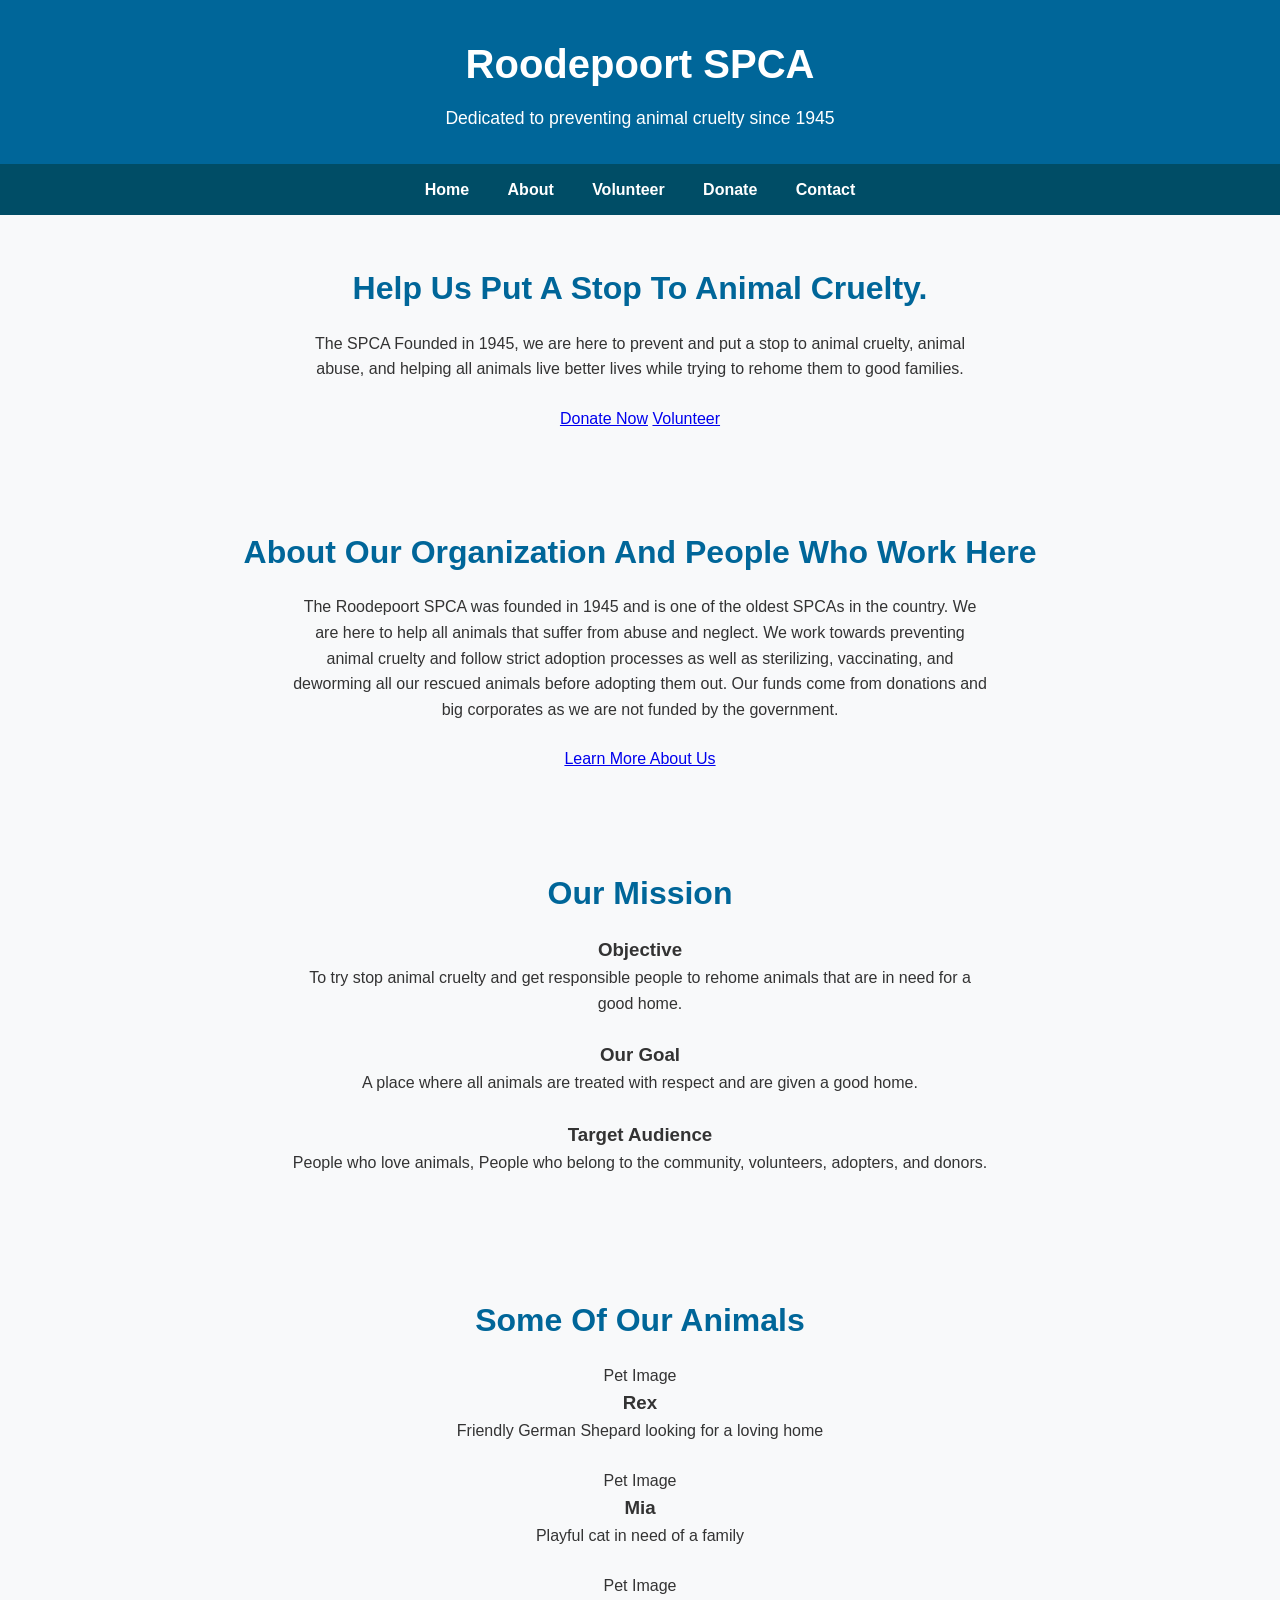
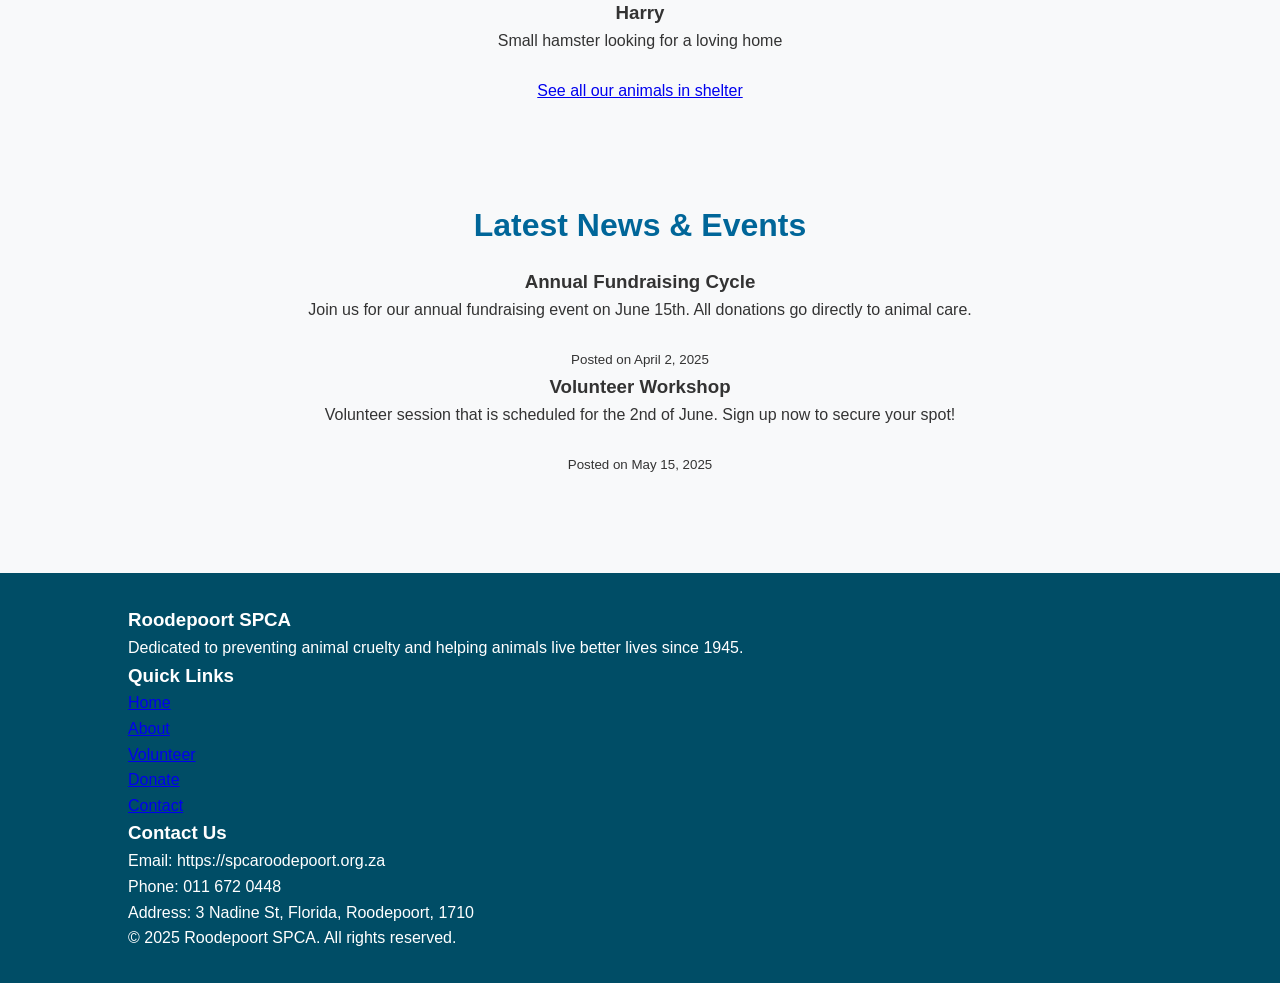
<file: about.html/index.html>
<!DOCTYPE html>
<html lang="en">
<head>
    <meta charset="UTF-8">
    <meta name="viewport" content="width=device-width, initial-scale=1.0">
    <title>Roodepoort SPCA | Home</title>
    <link rel="stylesheet" href="style.css">
</head>
<body>
    <header>
        <h1>Roodepoort SPCA</h1>
        <p>Dedicated to preventing animal cruelty since 1945</p>
    </header>
    <!-- Navigation -->
    <nav class="nav-links">
        <a href="home.html">Home</a>
        <a href="about.html">About</a>
        <a href="Volunteer.html">Volunteer</a>
        <a href="Donate.html">Donate</a>
        <a href="Contact.html">Contact</a>
    </nav>


    <section class="banner">
        <h2>Help Us Put A Stop To Animal Cruelty.</h2>
        <p>The SPCA Founded in 1945, we are here to prevent and put a stop to animal cruelty, animal abuse, and helping all animals live better lives while trying to rehome them to good families.</p>
        <div class="cta-buttons">
            <a href="donate.html" class="button donate">Donate Now</a>
            <a href="volunteer.html" class="button volunteer">Volunteer</a>
        </div>
    </section>

    <section class="about-preview">
        <h2>About Our Organization And People Who Work Here</h2>
        <p>The Roodepoort SPCA was founded in 1945 and is one of the oldest SPCAs in the country. We are here to help all animals that suffer from abuse and neglect. We work towards preventing animal cruelty and follow strict adoption processes as well as sterilizing, vaccinating, and deworming all our rescued animals before adopting them out. Our funds come from donations and big corporates as we are not funded by the government.</p>
        <a href="about.html" class="learn-more">Learn More About Us</a>
    </section>

    <section class="mission">
        <h2>Our Mission</h2>
        <div class="mission-grid">
            <div class="mission-item">
                <h3>Objective</h3>
                <p>To try stop animal cruelty and get responsible people to rehome animals that are in need for a good home.</p>
            </div>
            <div class="mission-item">
                <h3>Our Goal</h3>
                <p>A place where all animals are treated with respect and are given a good home.</p>
            </div>
            <div class="mission-item">
                <h3>Target Audience</h3>
                <p>People who love animals, People who belong to the community, volunteers, adopters, and donors.</p>
            </div>
        </div>
    </section>

    <section class="pet-gallery">
        <h2>Some Of Our Animals</h2>
        <div class="gallery-grid">
            <div class="gallery-item">
                <div class="pet-image-placeholder">Pet Image</div>
                <h3>Rex</h3>
                <p>Friendly German Shepard looking for a loving home</p>
            </div>
            <div class="gallery-item">
                <div class="pet-image-placeholder">Pet Image</div>
                <h3>Mia</h3>
                <p>Playful cat in need of a family</p>
            </div>
            <div class="gallery-item">
                <div class="pet-image-placeholder">Pet Image</div>
                <h3>Harry</h3>
                <p>Small hamster looking for a loving home</p>
            </div>
        </div>
        <div class="view-all-link">
            <a href="#">See all our animals in shelter</a>
        </div>
    </section>

    <section class="news">
        <h2>Latest News & Events</h2>
        <div class="news-list">
            <div class="news-item">
                <h3>Annual Fundraising Cycle</h3>
                <p>Join us for our annual fundraising event on June 15th. All donations go directly to animal care.</p>
                <small>Posted on April 2, 2025</small>
            </div>
            <div class="news-item">
                <h3>Volunteer Workshop</h3>
                <p>Volunteer session that is scheduled for the 2nd of June. Sign up now to secure your spot!</p>
                <small>Posted on May 15, 2025</small>
            </div>
        </div>
    </section>

    <footer>
        <div class="footer-grid">
            <div class="footer-item">
                <h3>Roodepoort SPCA</h3>
                <p>Dedicated to preventing animal cruelty and helping animals live better lives since 1945.</p>
            </div>
            <div class="footer-item">
                <h3>Quick Links</h3>
                <p><a href="home.html">Home</a></p>
                <p><a href="about.html">About</a></p>
                <p><a href="Volunteer.html">Volunteer</a></p>
                <p><a href="Donate.html">Donate</a></p>
                <p><a href="Contact.html">Contact</a></p>
            </div>
            <div class="footer-item">
                <h3>Contact Us</h3>
                <p>Email: https://spcaroodepoort.org.za</p>
                <p>Phone: 011 672 0448</p>
                <p>Address: 3 Nadine St, Florida, Roodepoort, 1710</p>
            </div>
        </div>
        <div class="footer-bottom">
            <p>&copy; 2025 Roodepoort SPCA. All rights reserved.</p>
        </div>
    </footer>
</body>
</html>
</file>
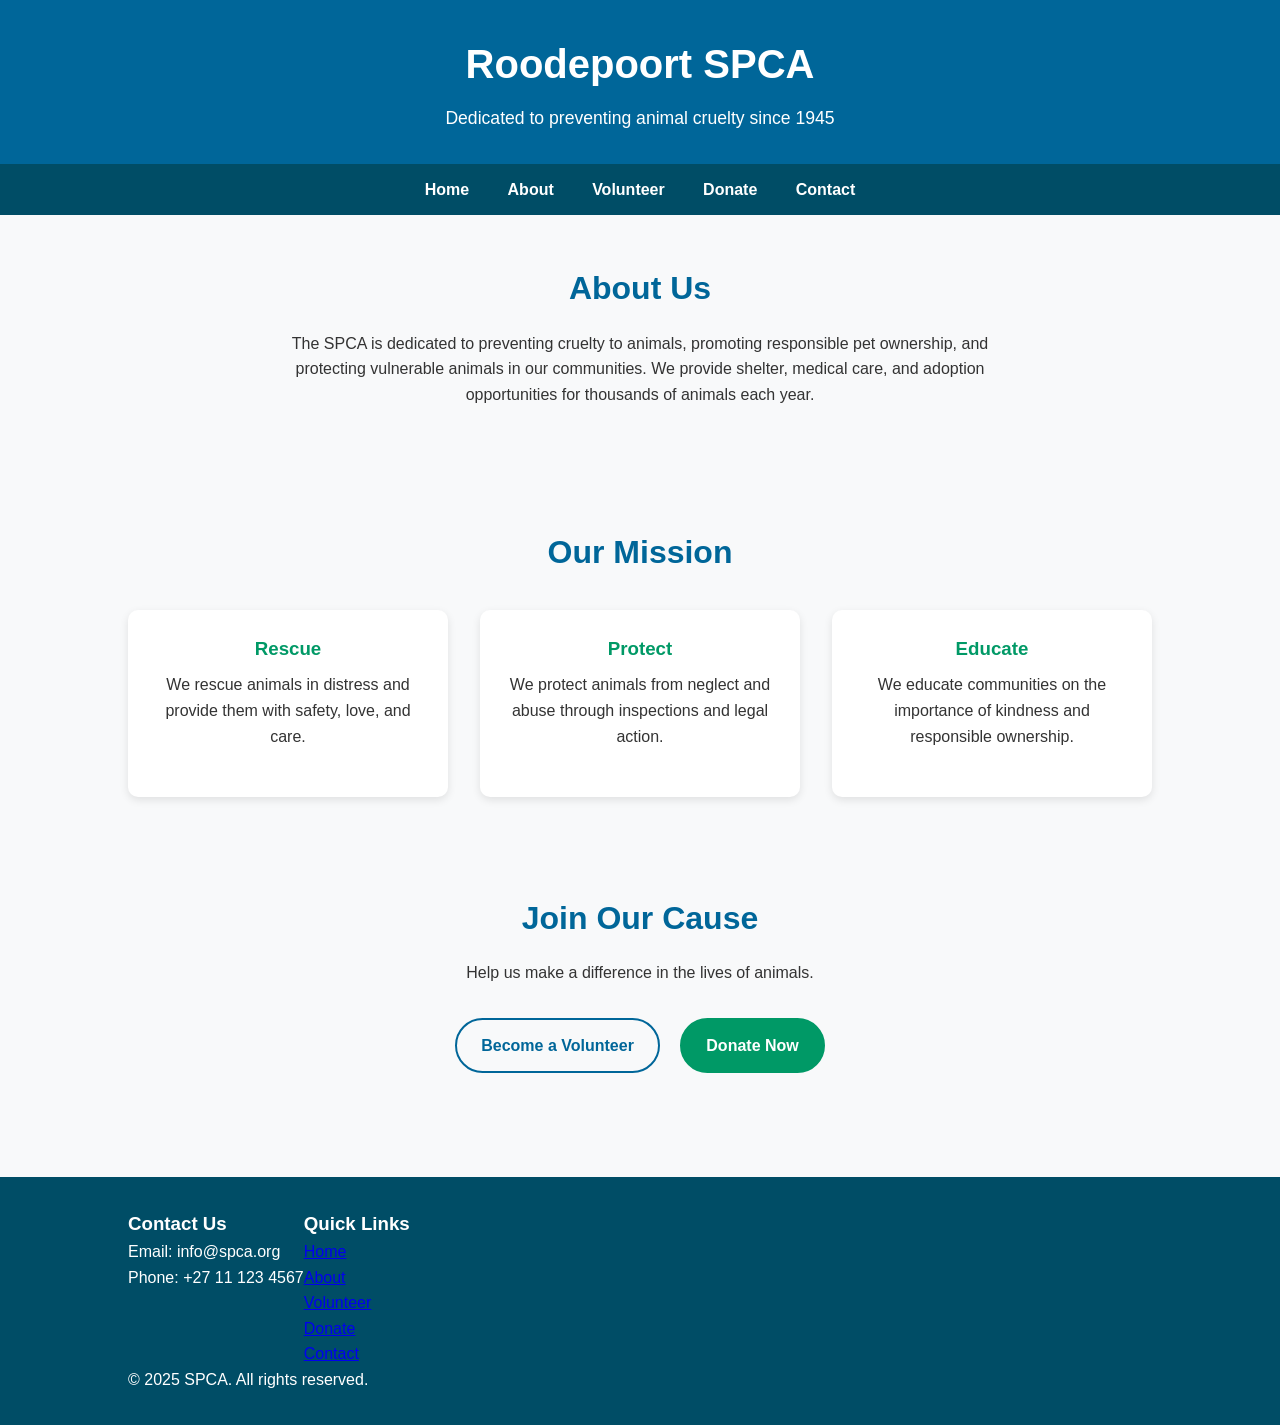
<file: about.html/about.html>
<!DOCTYPE html>
<html lang="en">
<head>
    <meta charset="UTF-8">
    <meta name="viewport" content="width=device-width, initial-scale=1.0">
    <title>About Us | SPCA</title>
    <link rel="stylesheet" href="style.css">

</head>
<body>
    <!-- Header -->
 <header>
        <h1>Roodepoort SPCA</h1>
        <p>Dedicated to preventing animal cruelty since 1945</p>
    </header>
    <!-- Navigation -->
    <nav class="nav-links">
        <a href="home.html">Home</a>
        <a href="about.html">About</a>
        <a href="Volunteer.html">Volunteer</a>
        <a href="Donate.html">Donate</a>
        <a href="Contact.html">Contact</a>
    </nav>

    <!-- About Section -->
    <section>
        <h2>About Us</h2>
        <p>
            The SPCA is dedicated to preventing cruelty to animals, promoting 
            responsible pet ownership, and protecting vulnerable animals in our communities. 
            We provide shelter, medical care, and adoption opportunities for thousands of animals each year.
        </p>
    </section>

    <!-- Mission & Values -->
    <section>
        <h2>Our Mission</h2>
        <div class="flex-container">
            <div>
                <h3>Rescue</h3>
                <p>We rescue animals in distress and provide them with safety, love, and care.</p>
            </div>
            <div>
                <h3>Protect</h3>
                <p>We protect animals from neglect and abuse through inspections and legal action.</p>
            </div>
            <div>
                <h3>Educate</h3>
                <p>We educate communities on the importance of kindness and responsible ownership.</p>
            </div>
        </div>
    </section>

    <!-- Call to Action -->
    <section>
        <h2>Join Our Cause</h2>
        <p>Help us make a difference in the lives of animals.</p>
        <div class="btn-container">
            <a href="volunteer.html" class="btn">Become a Volunteer</a>
            <a href="donate.html" class="btn primary">Donate Now</a>
        </div>
    </section>

    <!-- Footer -->
    <footer>
        <div class="footer-content">
            <div>
                <h3>Contact Us</h3>
                <p>Email: info@spca.org</p>
                <p>Phone: +27 11 123 4567</p>
            </div>
            <div class="footer-links">
                <h3>Quick Links</h3>
                <p><a href="home.html">Home</a></p>
                <p><a href="about.html">About</a></p>
                <p><a href="Volunteer.html">Volunteer</a></p>
                <p><a href="Donate.html">Donate</a></p>
                <p><a href="Contact.html">Contact</a></p>
            </div>
        </div>
        <div class="copyright">
            <p>&copy; 2025 SPCA. All rights reserved.</p>
        </div>
    </footer>
</body>
</html>
</file>
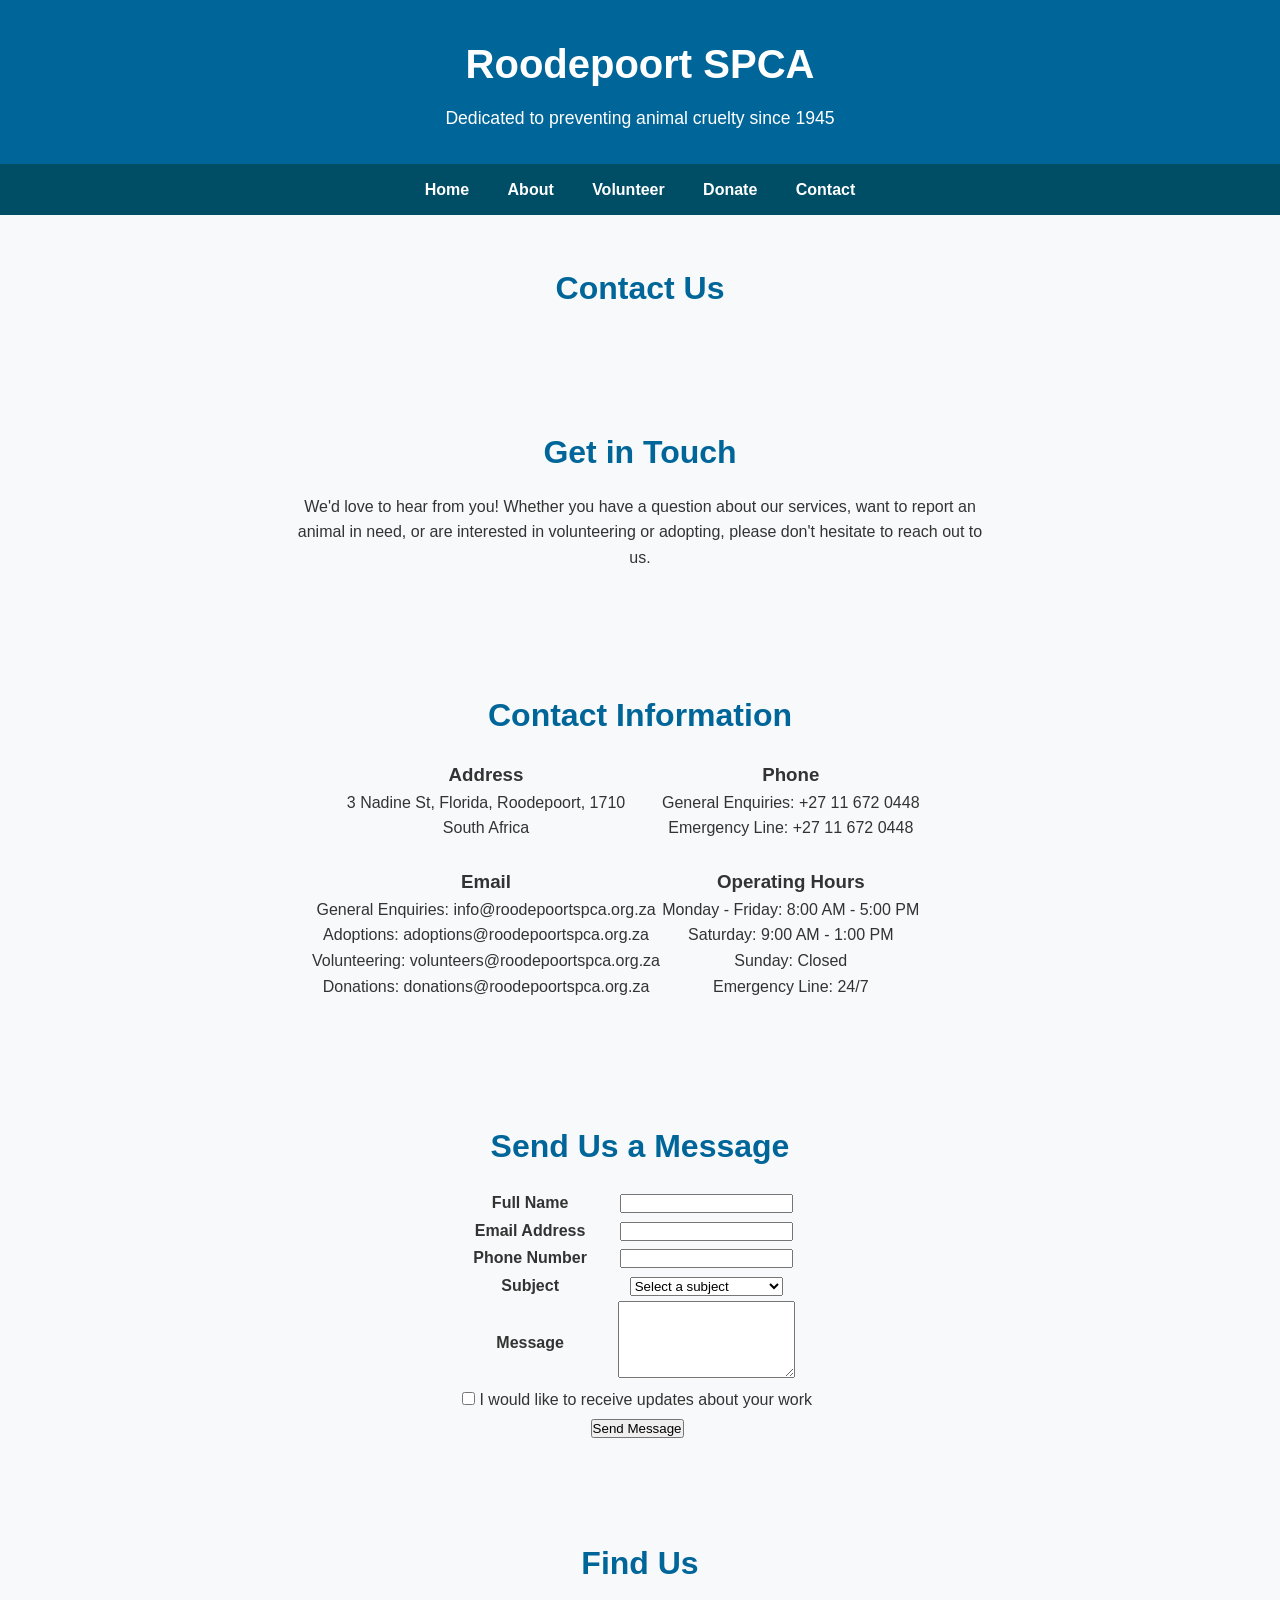
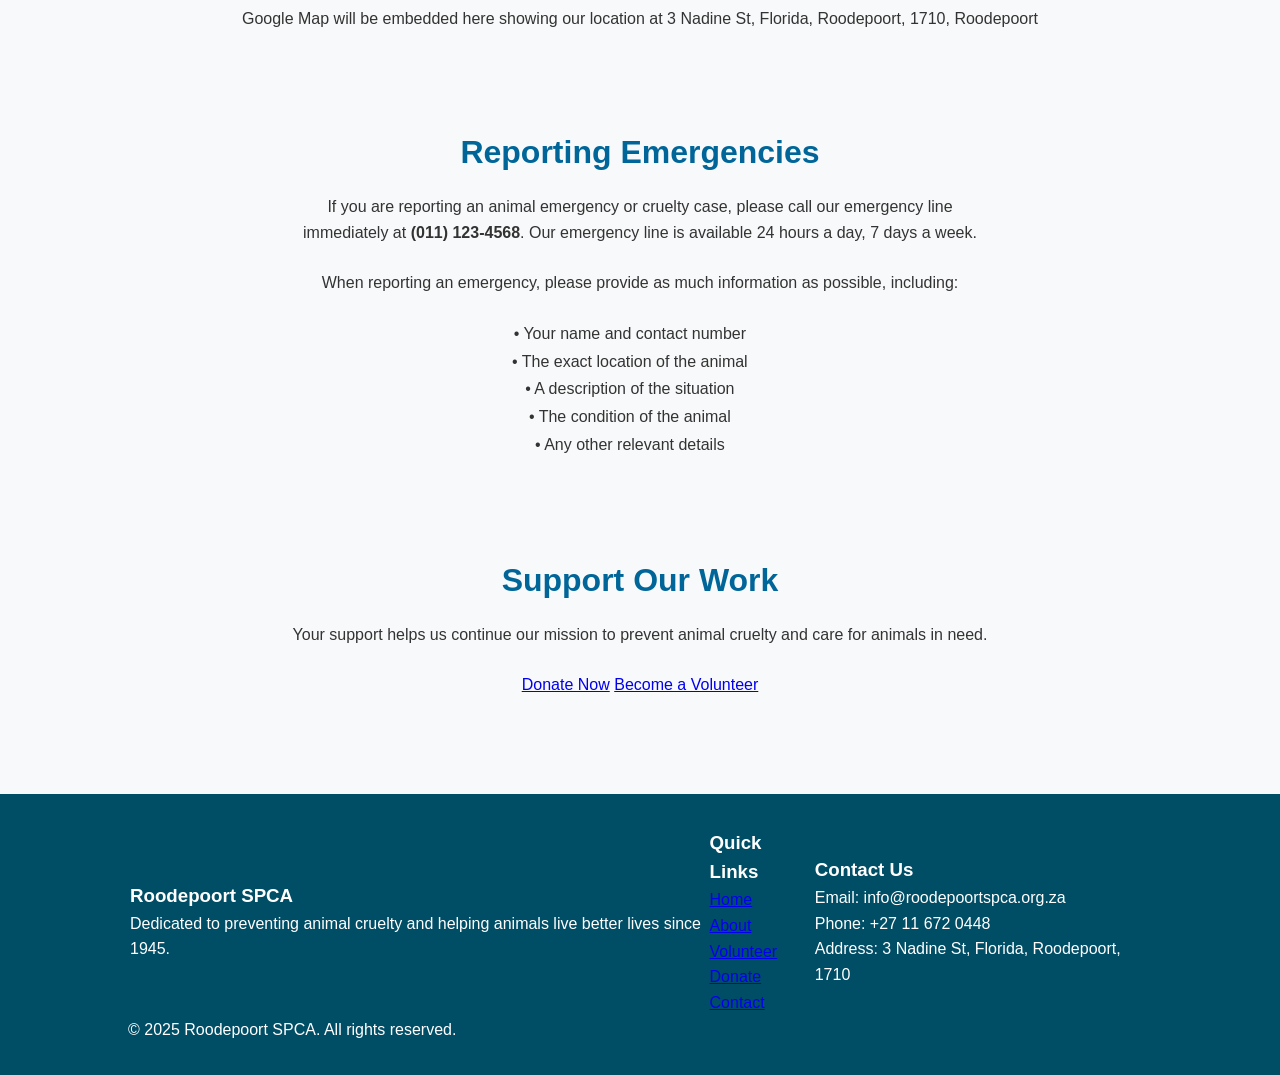
<file: about.html/contact.html>
<!DOCTYPE html>
<html lang="en">
<head>
    <meta charset="UTF-8">
    <meta name="viewport" content="width=device-width, initial-scale=1.0">
    <title>Roodepoort SPCA | Contact Us</title>
    <link rel="stylesheet" href="style.css">
</head>
<body>
  <header>
        <h1>Roodepoort SPCA</h1>
        <p>Dedicated to preventing animal cruelty since 1945</p>
    </header>
    <!-- Navigation -->
    <nav class="nav-links">
        <a href="home.html">Home</a>
        <a href="about.html">About</a>
        <a href="Volunteer.html">Volunteer</a>
        <a href="Donate.html">Donate</a>
        <a href="Contact.html">Contact</a>
    </nav>

    <section class="page-header">
        <h2>Contact Us</h2>
    </section>

    <section class="intro">
        <h2>Get in Touch</h2>
        <p>We'd love to hear from you! Whether you have a question about our services, want to report an animal in need, or are interested in volunteering or adopting, please don't hesitate to reach out to us.</p>
    </section>

    <section class="contact-info">
        <h2>Contact Information</h2>
        <div style="max-width: 700px; margin: 0 auto; padding: 0 20px;">
        <table>
            <tr>
                <td>
                    <h3>Address</h3>
                    <p>3 Nadine St, Florida, Roodepoort, 1710<br>South Africa</p>
                </td>
                <td>
                    <h3>Phone</h3>
                    <p>General Enquiries: +27 11 672 0448<br>Emergency Line: +27 11 672 0448</p>
                </td>
            </tr>
            <tr>
                <td>
                    <h3>Email</h3>
                    <p>General Enquiries: info@roodepoortspca.org.za<br>Adoptions: adoptions@roodepoortspca.org.za<br>Volunteering: volunteers@roodepoortspca.org.za<br>Donations: donations@roodepoortspca.org.za</p>
                </td>
                <td>
                    <h3>Operating Hours</h3>
                    <p>Monday - Friday: 8:00 AM - 5:00 PM<br>Saturday: 9:00 AM - 1:00 PM<br>Sunday: Closed<br>Emergency Line: 24/7</p>
                </td>
            </tr>
        </table>
        </div>
    </section>

    <section class="contact-form-section">
        <div style="max-width: 400px; margin: 0 auto; padding: 0 20px;">
        <h2>Send Us a Message</h2>
        <form class="contact-form">
            <table>
                <tr>
                    <td><label for="fullName"><strong>Full Name</strong></label></td>
                    <td><input type="text" id="fullName" name="fullName" required></td>
                </tr>
                <tr>
                    <td><label for="email"><strong>Email Address</strong></label></td>
                    <td><input type="email" id="email" name="email" required></td>
                </tr>
                <tr>
                    <td><label for="phone"><strong>Phone Number</strong></label></td>
                    <td><input type="tel" id="phone" name="phone"></td>
                </tr>
                <tr>
                    <td><label for="subject"><strong>Subject</strong></label></td>
                    <td>
                        <select id="subject" name="subject" required>
                            <option value="">Select a subject</option>
                            <option value="general">General Enquiry</option>
                            <option value="adoption">Pet Adoption</option>
                            <option value="volunteer">Volunteering</option>
                            <option value="donation">Donation</option>
                            <option value="report">Report Animal Cruelty</option>
                            <option value="lostfound">Lost/Found Pet</option>
                            <option value="other">Other</option>
                        </select>
                    </td>
                </tr>
                <tr>
                    <td><label for="message"><strong>Message</strong></label></td>
                    <td><textarea id="message" name="message" rows="5" required></textarea></td>
                </tr>
                <tr>
                    <td colspan="2">
                        <label><input type="checkbox" name="newsletter"> I would like to receive updates about your work</label>
                    </td>
                </tr>
                <tr>
                    <td colspan="2" class="button-cell">
                        <button type="submit">Send Message</button>
                    </td>
                </tr>
            </table>
            </div>
        </form>
    </section>

    <section class="map-section">
        <h2>Find Us</h2>
        <div class="map-placeholder">
            Google Map will be embedded here showing our location at 3 Nadine St, Florida, Roodepoort, 1710, Roodepoort
        </div>
    </section>

    <section class="emergency-info">
        <h2>Reporting Emergencies</h2>
        <p>If you are reporting an animal emergency or cruelty case, please call our emergency line immediately at <strong>(011) 123-4568</strong>. Our emergency line is available 24 hours a day, 7 days a week.</p>
        <p>When reporting an emergency, please provide as much information as possible, including:</p>
         <div style="max-width: 300px; margin: 0 auto; padding: 0 20px;">
        <table>
            <tr>
                <td>• Your name and contact number</td>
            </tr>
            <tr>
                <td>• The exact location of the animal</td>
            </tr>
            <tr>
                <td>• A description of the situation</td>
            </tr>
            <tr>
                <td>• The condition of the animal</td>
            </tr>
            <tr>
                <td>• Any other relevant details</td>
            </tr>
        </table>
        </div>
    </section>

    <section class="cta">
        <h2>Support Our Work</h2>
        <p>Your support helps us continue our mission to prevent animal cruelty and care for animals in need.</p>
        <div class="cta-buttons">
            <a href="donate.html" class="button donate">Donate Now</a>
            <a href="volunteer.html" class="button volunteer">Become a Volunteer</a>
        </div>
    </section>

    <footer>
        <table>
            <tr>
                <td>
                    <h3>Roodepoort SPCA</h3>
                    <p>Dedicated to preventing animal cruelty and helping animals live better lives since 1945.</p>
                </td>
                <td>
                    <h3>Quick Links</h3>
                    <p><a href="home.html">Home</a></p>
                    <p><a href="about.html">About</a></p>
                    <p><a href="Volunteer.html">Volunteer</a></p>
                    <p><a href="Donate.html">Donate</a></p>
                    <p><a href="Contact.html">Contact</a></p>
                </td>
                <td>
                    <h3>Contact Us</h3>
                    <p>Email: info@roodepoortspca.org.za</p>
                    <p>Phone: +27 11 672 0448</p>
                    <p>Address: 3 Nadine St, Florida, Roodepoort, 1710</p>
                </td>
            </tr>
        </table>
        <div>
            <p>&copy; 2025 Roodepoort SPCA. All rights reserved.</p>
        </div>
    </footer>
</body>
</html>
</file>
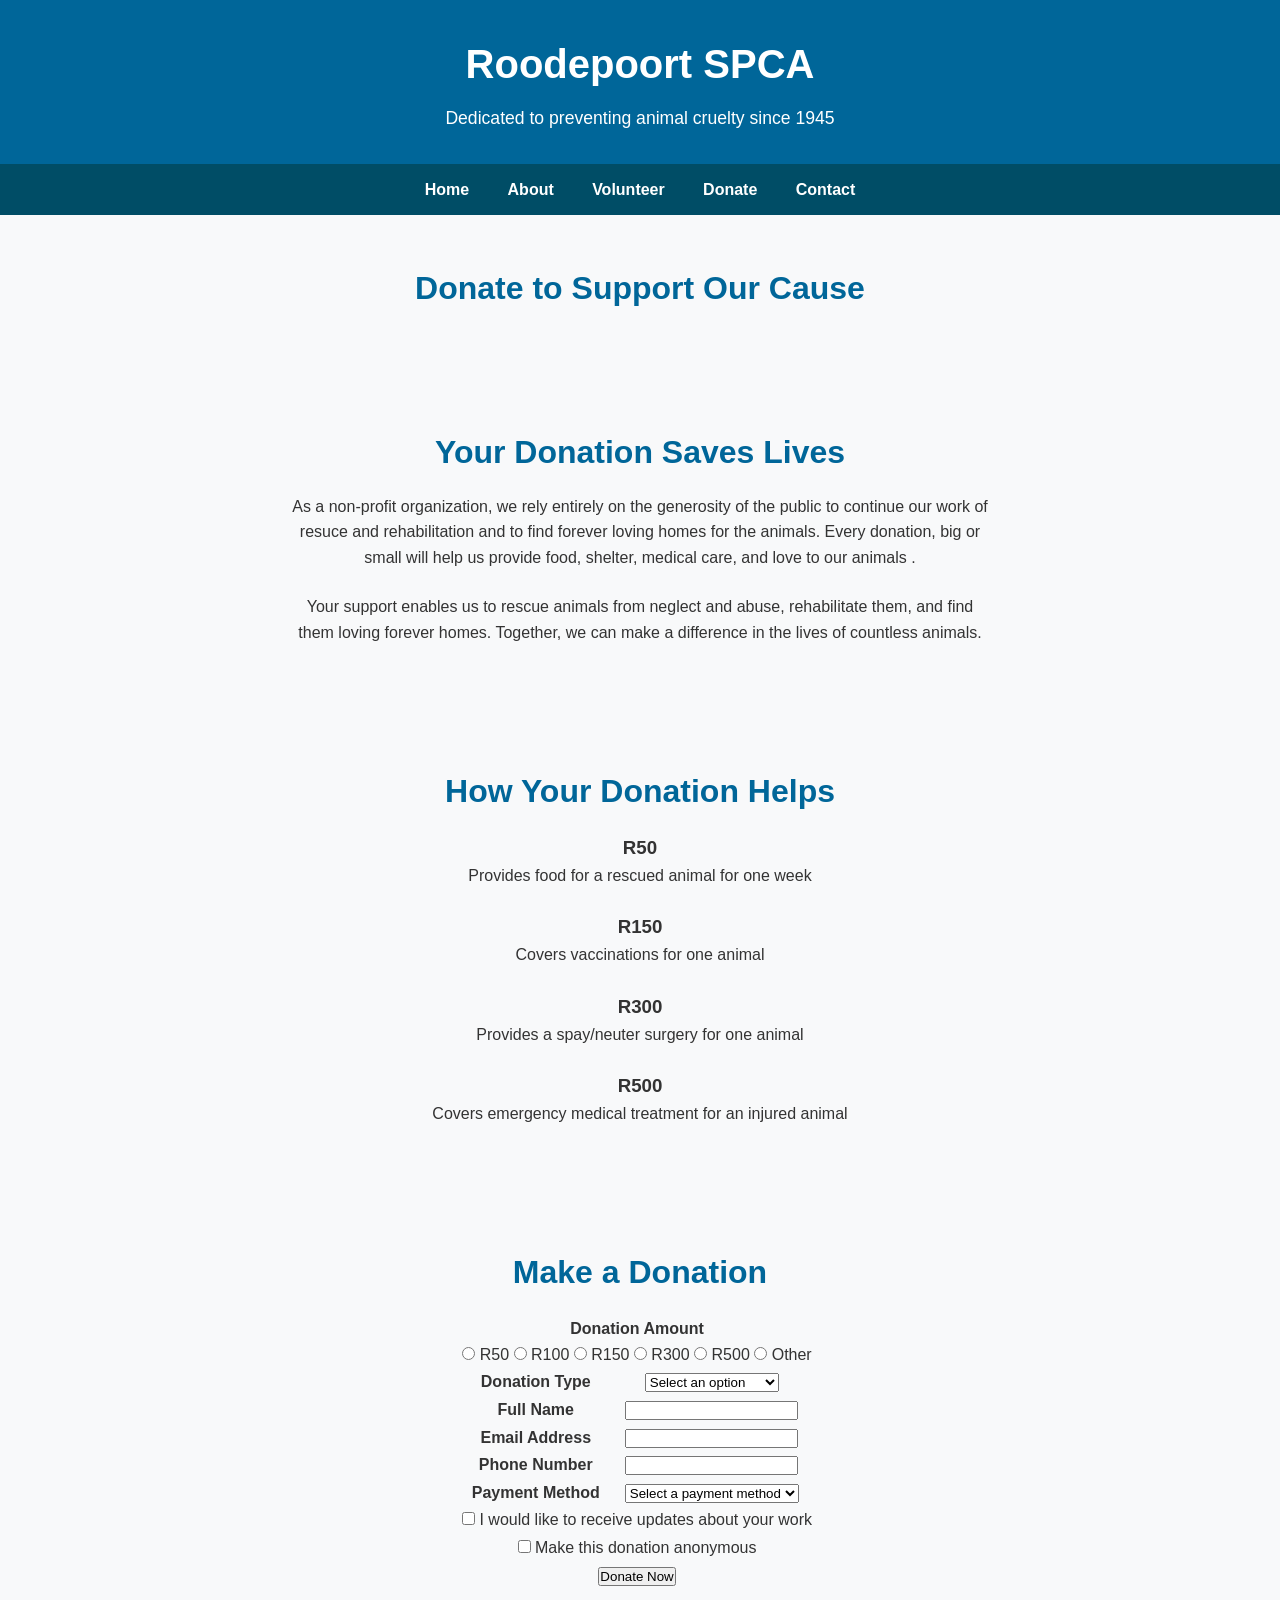
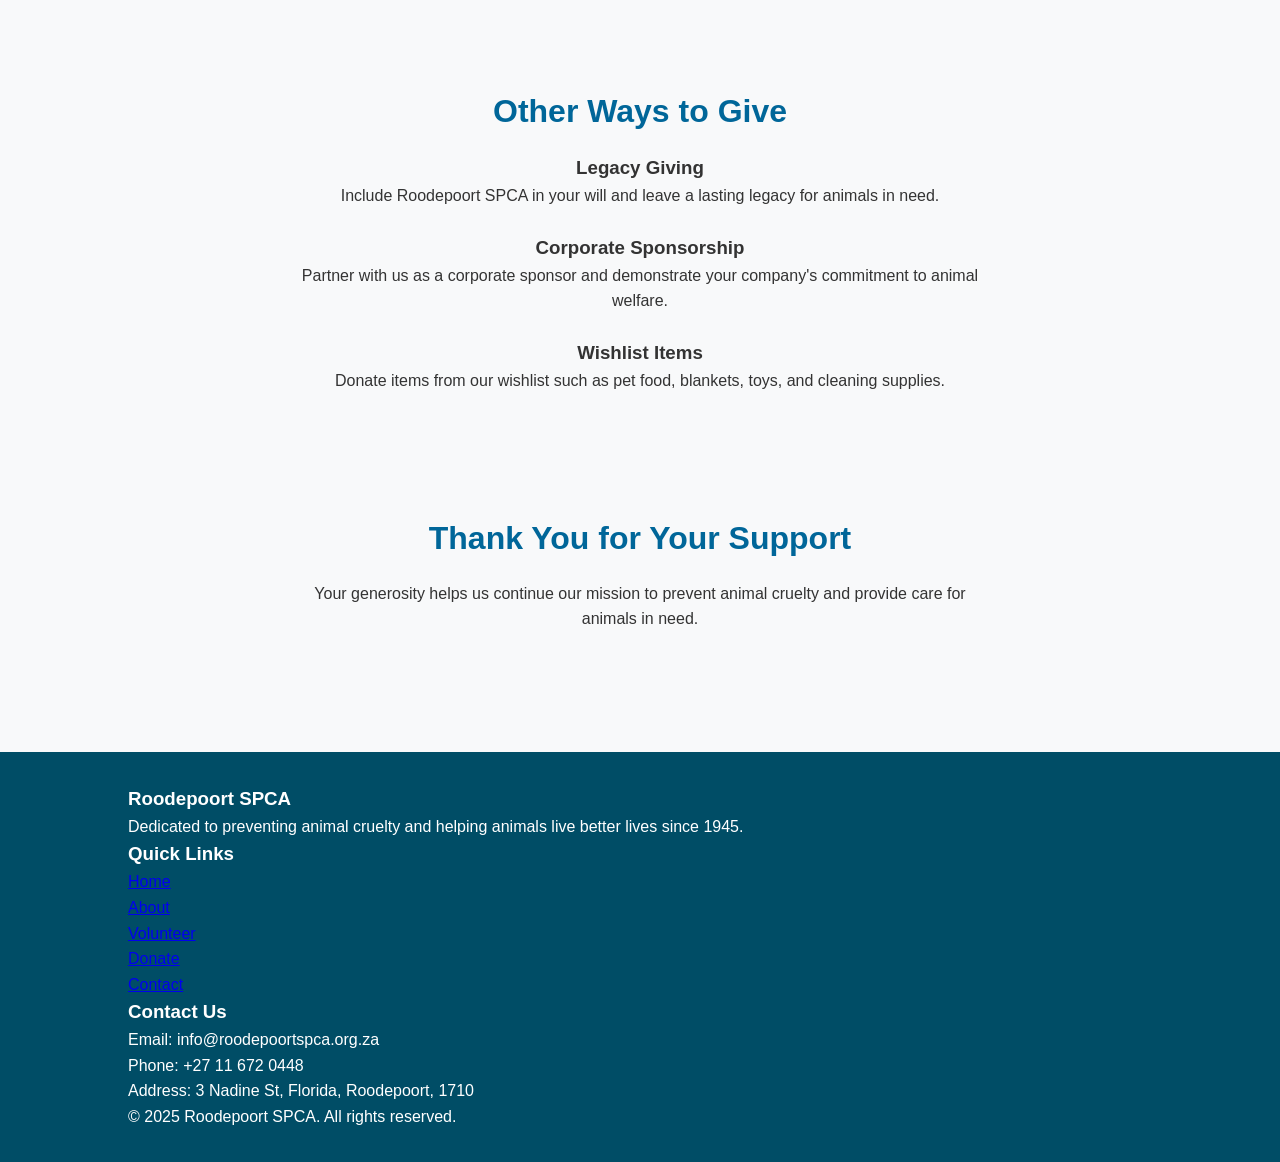
<file: about.html/donate.html>
<!DOCTYPE html>
<html lang="en">
<head>
    <meta charset="UTF-8">
    <meta name="viewport" content="width=device-width, initial-scale=1.0">
    <title>Roodepoort SPCA | Donate</title>
    <link rel="stylesheet" href="style.css">
</head>
<body>
 <header>
        <h1>Roodepoort SPCA</h1>
        <p>Dedicated to preventing animal cruelty since 1945</p>
    </header>
    <!-- Navigation -->
    <nav class="nav-links">
        <a href="home.html">Home</a>
        <a href="about.html">About</a>
        <a href="Volunteer.html">Volunteer</a>
        <a href="Donate.html">Donate</a>
        <a href="Contact.html">Contact</a>
    </nav>

    <section class="page-header">
        <h2>Donate to Support Our Cause</h2>
    </section>

    <section class="intro">
        <h2>Your Donation Saves Lives</h2>
        <p>As a non-profit organization, we rely entirely on the generosity of the public to continue our work of resuce and rehabilitation and to find forever loving homes for the animals. Every donation, big or small will help us provide food, shelter, medical care, and love to our animals .</p>
        <p>Your support enables us to rescue animals from neglect and abuse, rehabilitate them, and find them loving forever homes. Together, we can make a difference in the lives of countless animals.</p>
    </section>

    <section class="donation-impact">
        <h2>How Your Donation Helps</h2>
        <div class="impact-grid">
            <div class="impact-item">
                <h3>R50</h3>
                <p>Provides food for a rescued animal for one week</p>
            </div>
            <div class="impact-item">
                <h3>R150</h3>
                <p>Covers vaccinations for one animal</p>
            </div>
            <div class="impact-item">
                <h3>R300</h3>
                <p>Provides a spay/neuter surgery for one animal</p>
            </div>
            <div class="impact-item">
                <h3>R500</h3>
                <p>Covers emergency medical treatment for an injured animal</p>
            </div>
        </div>
    </section>

    <section class="donation-form-section">
        <h2>Make a Donation</h2>
        <form class="donation-form">
          <div style="max-width: 400px; margin: 0 auto; padding: 0 20px;">
            <table>
                <tr>
                    <td colspan="2">
                        <label><strong>Donation Amount</strong></label>
                        <div class="radio-group">
                            <label><input type="radio" name="amount" value="50"> R50</label>
                            <label><input type="radio" name="amount" value="100"> R100</label>
                            <label><input type="radio" name="amount" value="150"> R150</label>
                            <label><input type="radio" name="amount" value="300"> R300</label>
                            <label><input type="radio" name="amount" value="500"> R500</label>
                            <label><input type="radio" name="amount" value="other"> Other</label>
                        </div>
                    </td>
                </tr>
                <tr>
                    <td><label for="donationType"><strong>Donation Type</strong></label></td>
                    <td>
                        <select id="donationType" name="donationType" required>
                            <option value="">Select an option</option>
                            <option value="once">One-time Donation</option>
                            <option value="monthly">Monthly Donation</option>
                        </select>
                    </td>
                </tr>
                <tr>
                    <td><label for="fullName"><strong>Full Name</strong></label></td>
                    <td><input type="text" id="fullName" name="fullName" required></td>
                </tr>
                <tr>
                    <td><label for="email"><strong>Email Address</strong></label></td>
                    <td><input type="email" id="email" name="email" required></td>
                </tr>
                <tr>
                    <td><label for="phone"><strong>Phone Number</strong></label></td>
                    <td><input type="tel" id="phone" name="phone"></td>
                </tr>
                <tr>
                    <td><label for="paymentMethod"><strong>Payment Method</strong></label></td>
                    <td>
                        <select id="paymentMethod" name="paymentMethod" required>
                            <option value="">Select a payment method</option>
                            <option value="snapscan">SnapScan</option>
                            <option value="credit">Credit/Debit Card</option>
                            <option value="eft">EFT</option>
                        </select>
                    </td>
                </tr>
                <tr>
                    <td colspan="2">
                        <label><input type="checkbox" name="newsletter"> I would like to receive updates about your work</label>
                    </td>
                </tr>
                <tr>
                    <td colspan="2">
                        <label><input type="checkbox" name="anonymous"> Make this donation anonymous</label>
                    </td>
                </tr>
                <tr>
                    <td colspan="2" class="button-cell">
                        <button type="submit">Donate Now</button>
                    </td>
                </tr>
            </table>
          </div>  
        </form>
    </section>

    <section class="other-ways">
        <h2>Other Ways to Give</h2>
        <div class="other-ways-grid">
            <div class="give-item">
                <h3>Legacy Giving</h3>
                <p>Include Roodepoort SPCA in your will and leave a lasting legacy for animals in need.</p>
            </div>
            <div class="give-item">
                <h3>Corporate Sponsorship</h3>
                <p>Partner with us as a corporate sponsor and demonstrate your company's commitment to animal welfare.</p>
            </div>
            <div class="give-item">
                <h3>Wishlist Items</h3>
                <p>Donate items from our wishlist such as pet food, blankets, toys, and cleaning supplies.</p>
            </div>
        </div>
    </section>

    <section class="thank-you">
        <h2>Thank You for Your Support</h2>
        <p>Your generosity helps us continue our mission to prevent animal cruelty and provide care for animals in need.</p>
    </section>

    <footer>
        <div class="footer-grid">
            <div class="footer-item">
                <h3>Roodepoort SPCA</h3>
                <p>Dedicated to preventing animal cruelty and helping animals live better lives since 1945.</p>
            </div>
            <div class="footer-item">
                <h3>Quick Links</h3>
                <p><a href="home.html">Home</a></p>
                <p><a href="about.html">About</a></p>
                <p><a href="Volunteer.html">Volunteer</a></p>
                <p><a href="Donate.html">Donate</a></p>
                <p><a href="Contact.html">Contact</a></p>
            </div>
            <div class="footer-item">
                <h3>Contact Us</h3>
                <p>Email: info@roodepoortspca.org.za</p>
                <p>Phone: +27 11 672 0448</p>
                <p>Address: 3 Nadine St, Florida, Roodepoort, 1710</p>
            </div>
        </div>
        <div class="footer-bottom">
            <p>&copy; 2025 Roodepoort SPCA. All rights reserved.</p>
        </div>
    </footer>
</body>
</html>
</file>
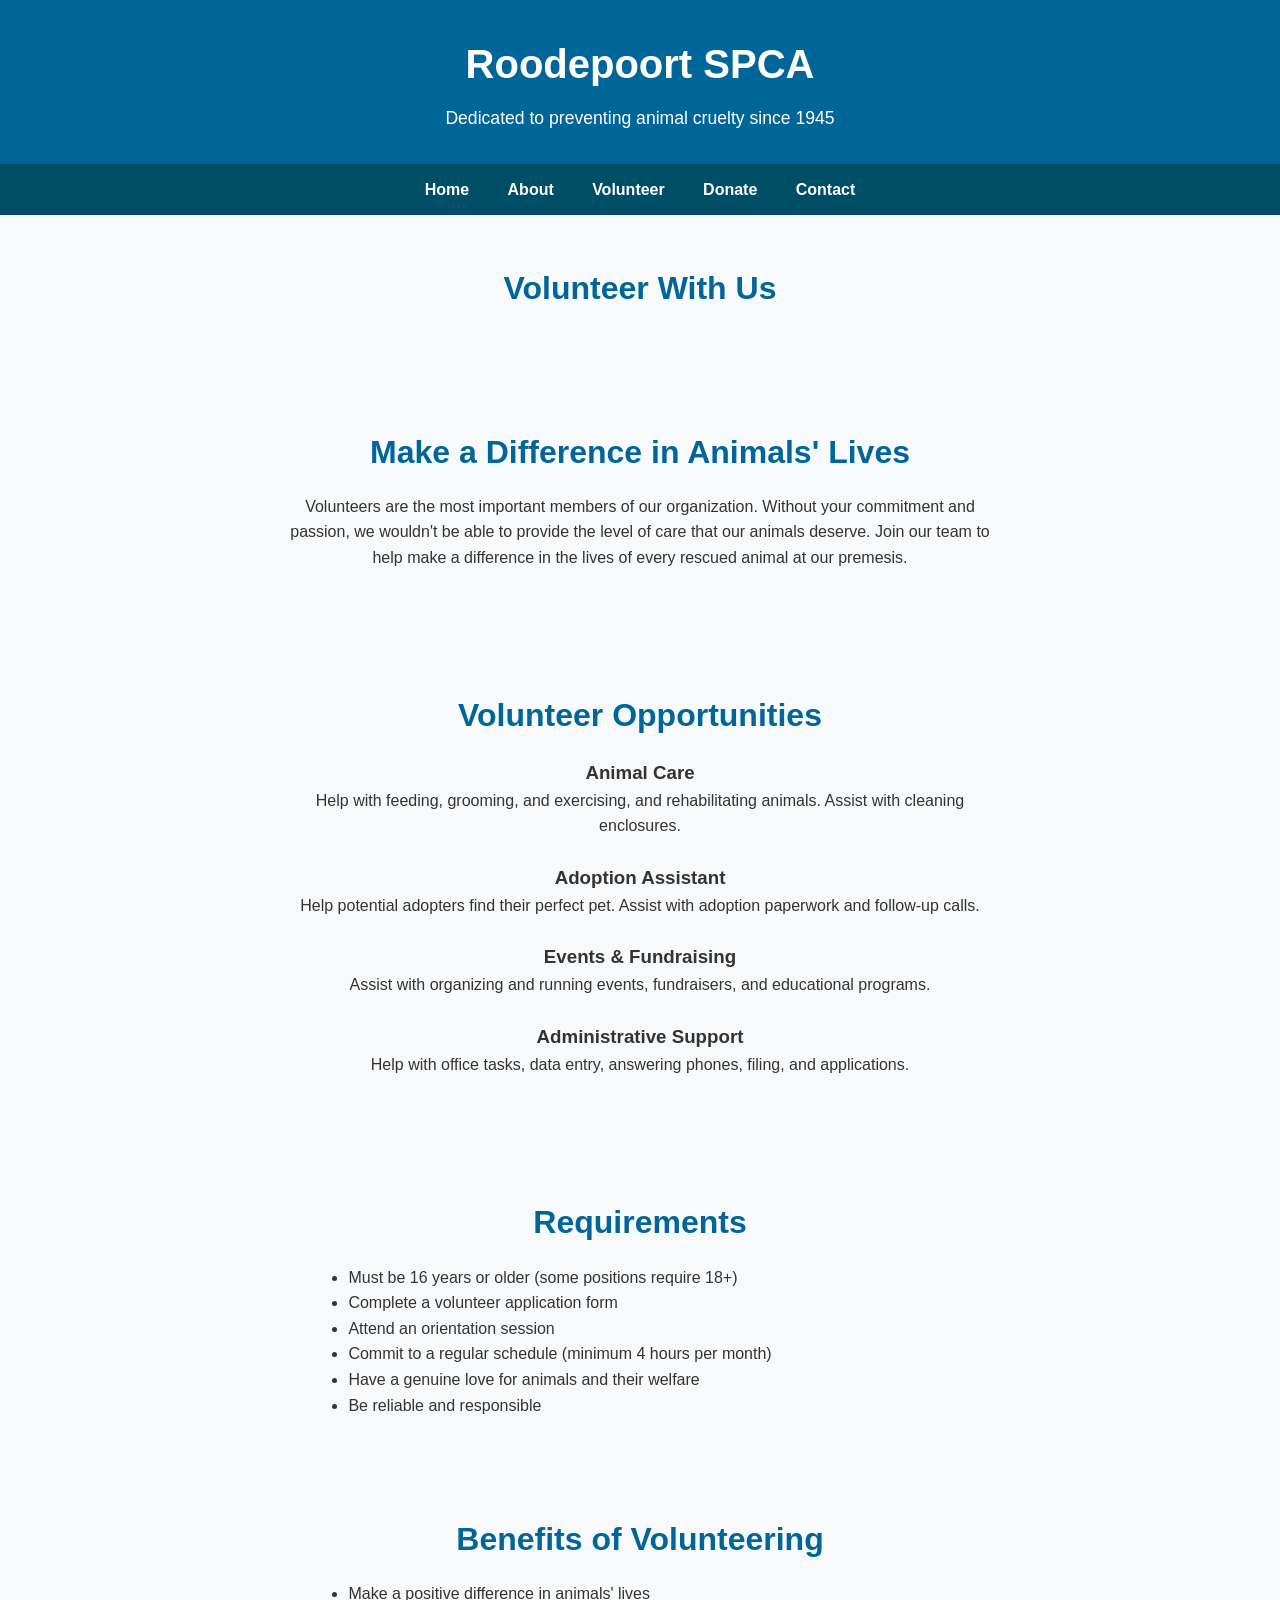
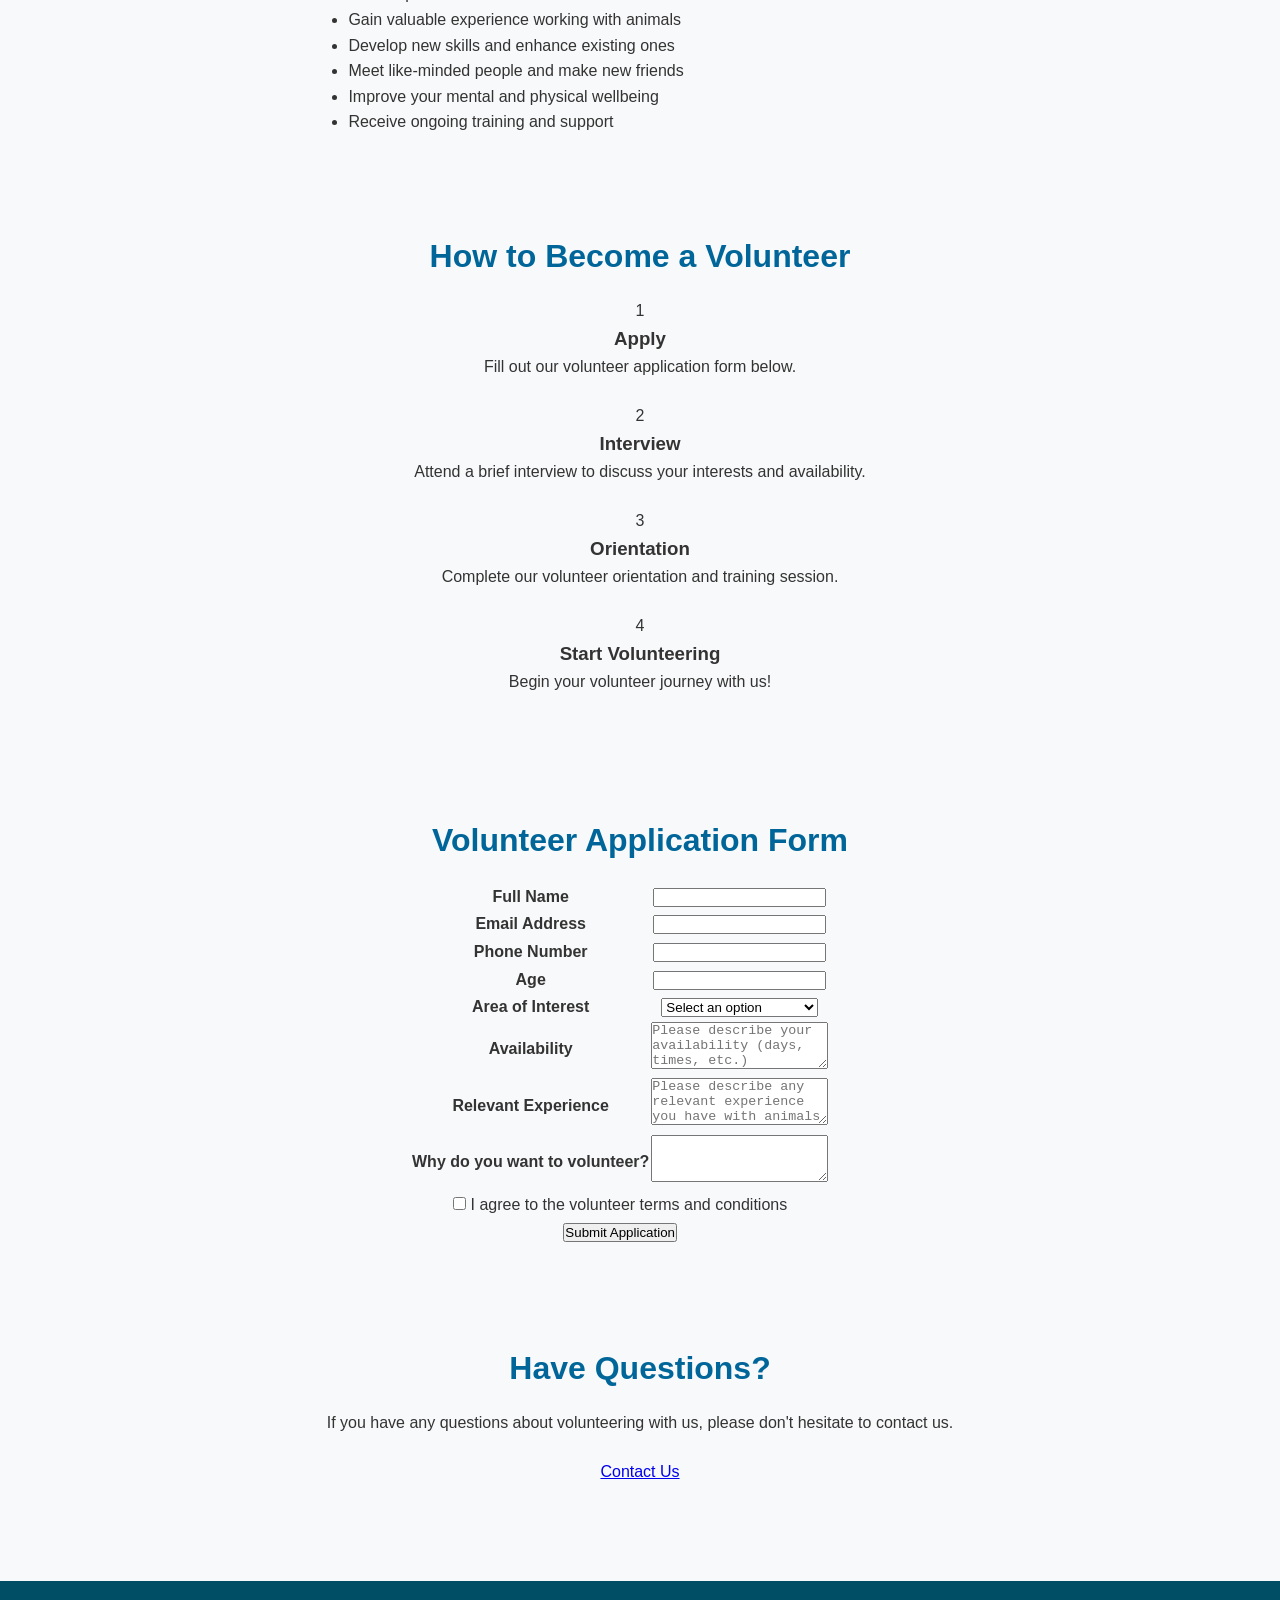
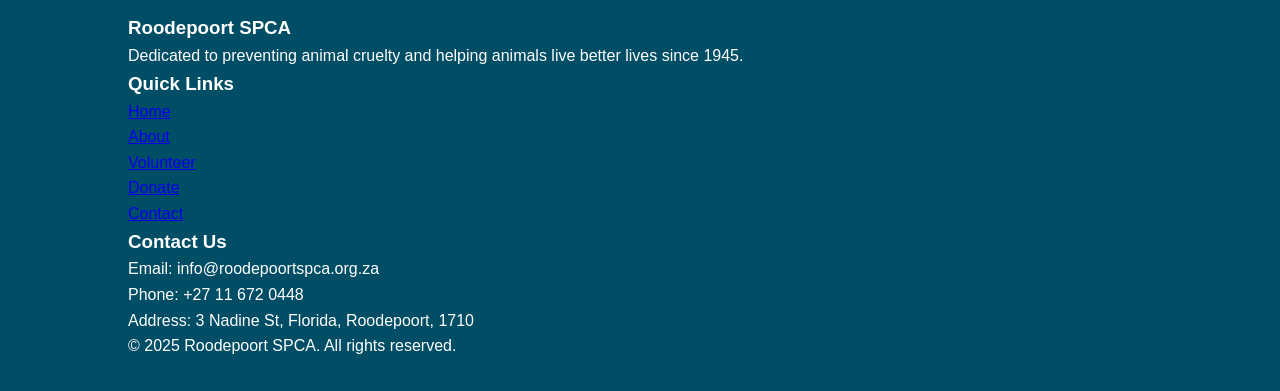
<file: about.html/volunteer.html>
<!DOCTYPE html>
<html lang="en">
<head>
    <meta charset="UTF-8">
    <meta name="viewport" content="width=device-width, initial-scale=1.0">
    <title>Roodepoort SPCA | Volunteer</title>
  <link rel="stylesheet" href="style.css">
</head>
<body>
    <header>
        <h1>Roodepoort SPCA</h1>
        <p>Dedicated to preventing animal cruelty since 1945</p>
    </header>
    <!-- Navigation -->
    <nav class="nav-links">
        <a href="home.html">Home</a>
        <a href="about.html">About</a>
        <a href="Volunteer.html">Volunteer</a>
        <a href="Donate.html">Donate</a>
        <a href="Contact.html">Contact</a>
    </nav>


    <section class="page-header">
        <h2>Volunteer With Us</h2>
    </section>

    <section class="intro">
        <h2>Make a Difference in Animals' Lives</h2>
        <p>Volunteers are the most important members of our organization. Without your commitment and passion, we wouldn't be able to provide the level of care that our animals deserve. Join our team to help make a difference in the lives of every rescued animal at our premesis.</p>
    </section>

    <section class="volunteer-opportunities">
        <h2>Volunteer Opportunities</h2>
        <div class="opportunities-grid">
            <div class="opportunity-item">
                <h3>Animal Care</h3>
                <p>Help with feeding, grooming, and exercising, and rehabilitating animals. Assist with cleaning enclosures.</p>
            </div>
            <div class="opportunity-item">
                <h3>Adoption Assistant</h3>
                <p>Help potential adopters find their perfect pet. Assist with adoption paperwork and follow-up calls.</p>
            </div>
            <div class="opportunity-item">
                <h3>Events & Fundraising</h3>
                <p>Assist with organizing and running events, fundraisers, and educational programs.</p>
            </div>
            <div class="opportunity-item">
                <h3>Administrative Support</h3>
                <p>Help with office tasks, data entry, answering phones, filing, and applications.</p>
            </div>
        </div>
    </section>

   <section class="requirements">
  <h2>Requirements</h2>
  <div style="max-width: 650px; margin: 0 auto; margin-left: auto; margin-right: 15%; text-align: left;">
    <ul>
      <li>Must be 16 years or older (some positions require 18+)</li>
      <li>Complete a volunteer application form</li>
      <li>Attend an orientation session</li>
      <li>Commit to a regular schedule (minimum 4 hours per month)</li>
      <li>Have a genuine love for animals and their welfare</li>
      <li>Be reliable and responsible</li>
    </ul>
  </div>
</section>

<section class="benefits">
  <h2>Benefits of Volunteering</h2>
  <div style="max-width: 650px; margin: 0 auto; margin-left: auto; margin-right: 15%; text-align: left;">
    <ul>
      <li>Make a positive difference in animals' lives</li>
      <li>Gain valuable experience working with animals</li>
      <li>Develop new skills and enhance existing ones</li>
      <li>Meet like-minded people and make new friends</li>
      <li>Improve your mental and physical wellbeing</li>
      <li>Receive ongoing training and support</li>
    </ul>
  </div>
</section>

    <section class="application-process">
        <h2>How to Become a Volunteer</h2>
        <div class="process-grid">
            <div class="process-step">
                <div class="step-number">1</div>
                <h3>Apply</h3>
                <p>Fill out our volunteer application form below.</p>
            </div>
            <div class="process-step">
                <div class="step-number">2</div>
                <h3>Interview</h3>
                <p>Attend a brief interview to discuss your interests and availability.</p>
            </div>
            <div class="process-step">
                <div class="step-number">3</div>
                <h3>Orientation</h3>
                <p>Complete our volunteer orientation and training session.</p>
            </div>
            <div class="process-step">
                <div class="step-number">4</div>
                <h3>Start Volunteering</h3>
                <p>Begin your volunteer journey with us!</p>
            </div>
        </div>
    </section>

    <section class="application-form-section">
        <h2>Volunteer Application Form</h2>
        <form class="application-form">
        <div style="max-width: 500px; margin: 0 auto; padding: 0 20px;">
            <table>
                <tr>
                    <td><label for="fullName"><strong>Full Name</strong></label></td>
                    <td><input type="text" id="fullName" name="fullName" required></td>
                </tr>
                <tr>
                    <td><label for="email"><strong>Email Address</strong></label></td>
                    <td><input type="email" id="email" name="email" required></td>
                </tr>
                <tr>
                    <td><label for="phone"><strong>Phone Number</strong></label></td>
                    <td><input type="tel" id="phone" name="phone" required></td>
                </tr>
                <tr>
                    <td><label for="age"><strong>Age</strong></label></td>
                    <td><input type="number" id="age" name="age" min="16" required></td>
                </tr>
                <tr>
                    <td><label for="interest"><strong>Area of Interest</strong></label></td>
                    <td>
                        <select id="interest" name="interest" required>
                            <option value="">Select an option</option>
                            <option value="animal-care">Animal Care</option>
                            <option value="adoption">Adoption Assistant</option>
                            <option value="events">Events & Fundraising</option>
                            <option value="admin">Administrative Support</option>
                        </select>
                    </td>
                </tr>
                <tr>
                    <td><label for="availability"><strong>Availability</strong></label></td>
                    <td><textarea id="availability" name="availability" rows="3" placeholder="Please describe your availability (days, times, etc.)" required></textarea></td>
                </tr>
                <tr>
                    <td><label for="experience"><strong>Relevant Experience</strong></label></td>
                    <td><textarea id="experience" name="experience" rows="3" placeholder="Please describe any relevant experience you have with animals"></textarea></td>
                </tr>
                <tr>
                    <td><label for="motivation"><strong>Why do you want to volunteer?</strong></label></td>
                    <td><textarea id="motivation" name="motivation" rows="3" required></textarea></td>
                </tr>
                <tr>
                    <td colspan="2">
                        <label><input type="checkbox" name="agreement" required> I agree to the volunteer terms and conditions</label>
                    </td>
                </tr>
                <tr>
                    <td colspan="2" class="button-cell">
                        <button type="submit">Submit Application</button>
                    </td>
                </tr>
            </table>
            </div>
        </form>
    </section>

    <section class="cta">
        <h2>Have Questions?</h2>
        <p>If you have any questions about volunteering with us, please don't hesitate to contact us.</p>
        <a href="contact.html" class="button cta-button">Contact Us</a>
    </section>

    <footer>
        <div class="footer-grid">
            <div class="footer-item">
                <h3>Roodepoort SPCA</h3>
                <p>Dedicated to preventing animal cruelty and helping animals live better lives since 1945.</p>
            </div>
            <div class="footer-item">
                <h3>Quick Links</h3>
                <p><a href="home.html">Home</a></p>
                <p><a href="about.html">About</a></p>
                <p><a href="Volunteer.html">Volunteer</a></p>
                <p><a href="Donate.html">Donate</a></p>
                <p><a href="Contact.html">Contact</a></p>
            </div>
            <div class="footer-item">
                <h3>Contact Us</h3>
                <p>Email: info@roodepoortspca.org.za</p>
                <p>Phone: +27 11 672 0448</p>
                <p>Address: 3 Nadine St, Florida, Roodepoort, 1710</p>
            </div>
        </div>
        <div class="footer-bottom">
            <p>&copy; 2025 Roodepoort SPCA. All rights reserved.</p>
        </div>
    </footer>
</body>
</html>
</file>
<file: about.html/style.css>
/* General Reset */
* {
  margin: 0;
  padding: 0;
  box-sizing: border-box;
}

body {
  font-family: "Open Sans", Arial, sans-serif;
  line-height: 1.6;
  background-color: #f8f9fa;
  color: #333;
}

/* Header */
header {
  background: #006699; /* SPCA blue */
  color: white;
  text-align: center;
  padding: 2rem 1rem;
}

header h1 {
  font-size: 2.5rem;
  margin-bottom: 0.5rem;
}

header p {
  font-size: 1.1rem;
  font-weight: 300;
}

/* Navigation */
nav.nav-links {
  display: flex;
  justify-content: center;
  background: #004d66;
  padding: 0.8rem;
}

nav.nav-links a {
  color: white;
  text-decoration: none;
  margin: 0 1.2rem;
  font-weight: 600;
  transition: color 0.3s ease;
}

nav.nav-links a:hover {
  color: #66cc99; /* green highlight */
}

/* Sections */
section {
  padding: 3rem 10%;
  text-align: center;
}

section h2 {
  color: #006699;
  margin-bottom: 1rem;
  font-size: 2rem;
}

section p {
  max-width: 700px;
  margin: 0 auto 1.5rem auto;
}

/* Mission Flex Section */
.flex-container {
  display: flex;
  flex-wrap: wrap;
  justify-content: center;
  gap: 2rem;
  margin-top: 2rem;
}

.flex-container div {
  flex: 1 1 250px;
  background: white;
  padding: 1.5rem;
  border-radius: 10px;
  box-shadow: 0 3px 8px rgba(0, 0, 0, 0.1);
  transition: transform 0.3s ease;
}

.flex-container div:hover {
  transform: translateY(-5px);
}

.flex-container h3 {
  color: #009966; /* green */
  margin-bottom: 0.5rem;
}

/* Buttons */
.btn-container {
  margin-top: 1.5rem;
}

.btn {
  display: inline-block;
  padding: 0.8rem 1.5rem;
  margin: 0.5rem;
  border-radius: 30px;
  border: 2px solid #006699;
  background: transparent;
  color: #006699;
  text-decoration: none;
  font-weight: bold;
  transition: all 0.3s ease;
}

.btn:hover {
  background: #006699;
  color: white;
}

.btn.primary {
  background: #009966;
  border: 2px solid #009966;
  color: white;
}

.btn.primary:hover {
  background: #007755;
  border-color: #007755;
}

/* Footer */
footer {
  background: #004d66;
  color: white;
  padding: 2rem 10%;
  margin-top: 3rem;
}

.footer-content {
  display: flex;
  flex-wrap: wr
}
</file>
